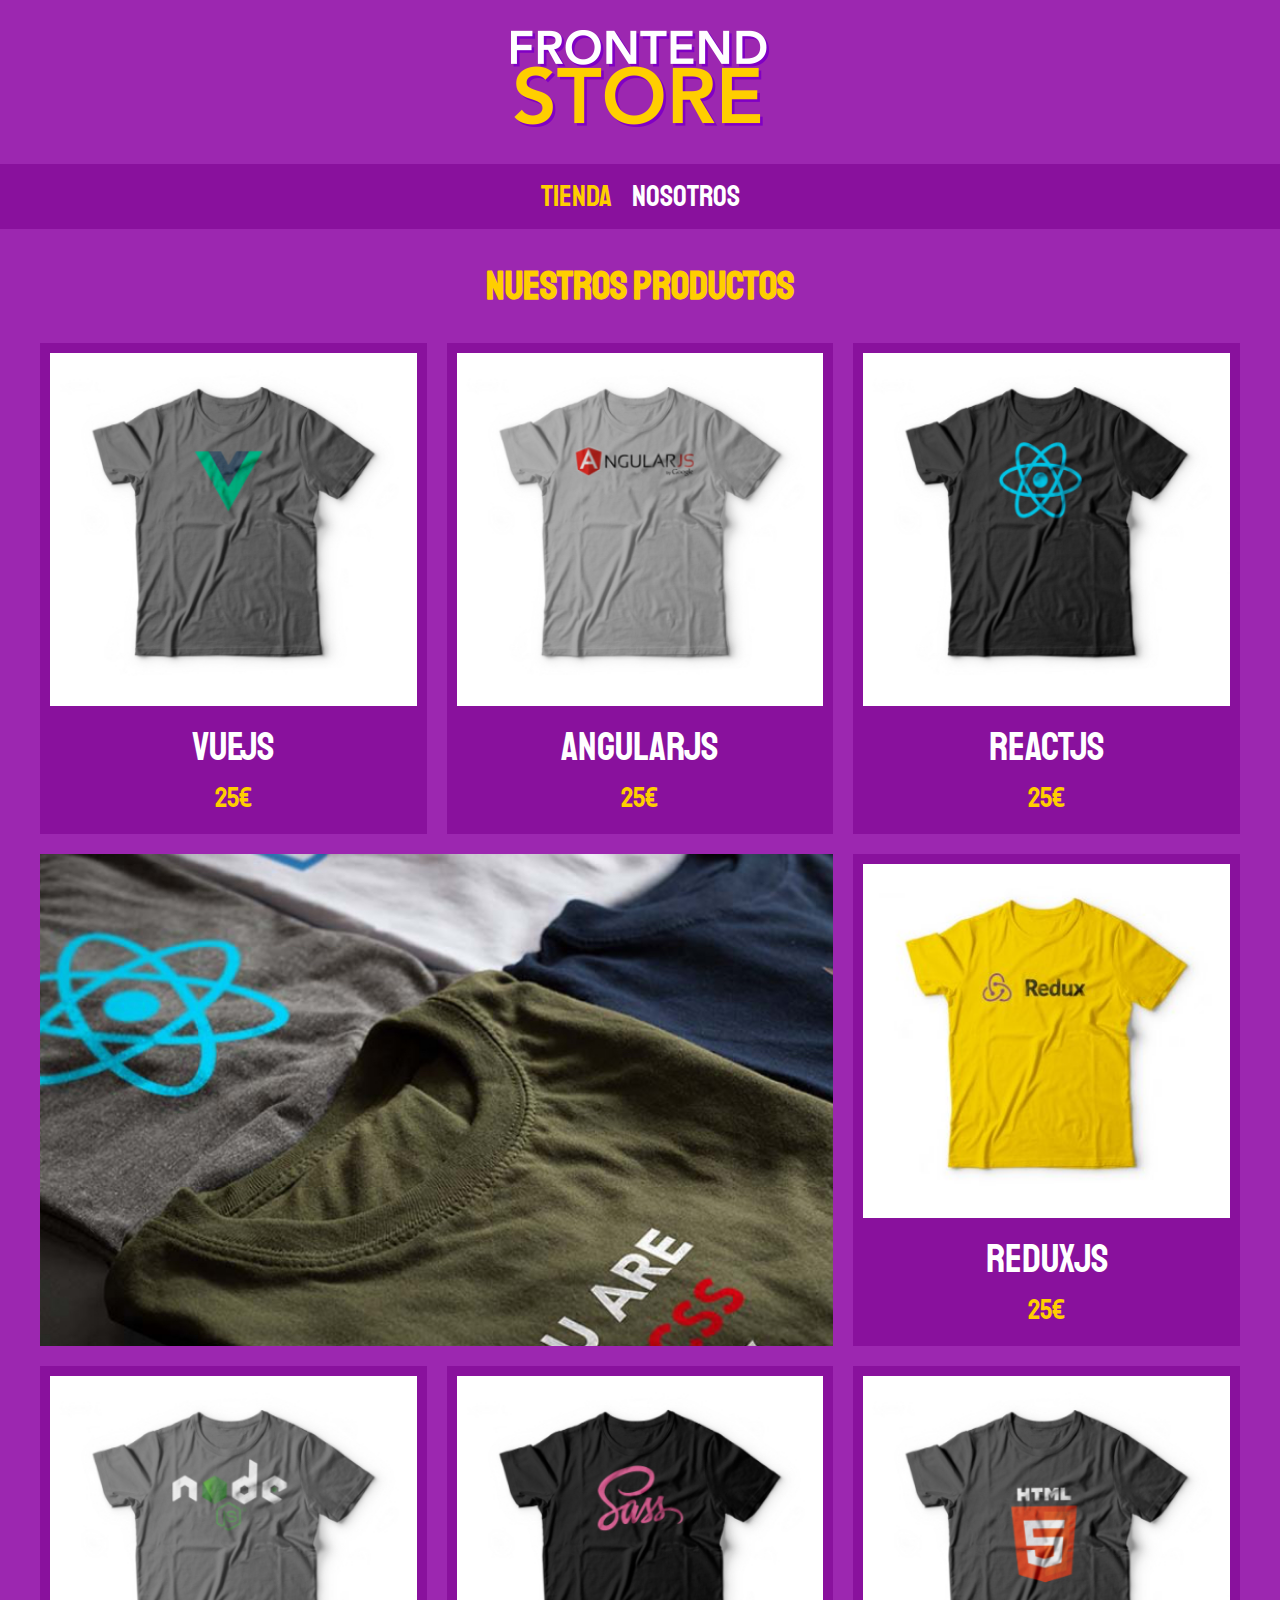
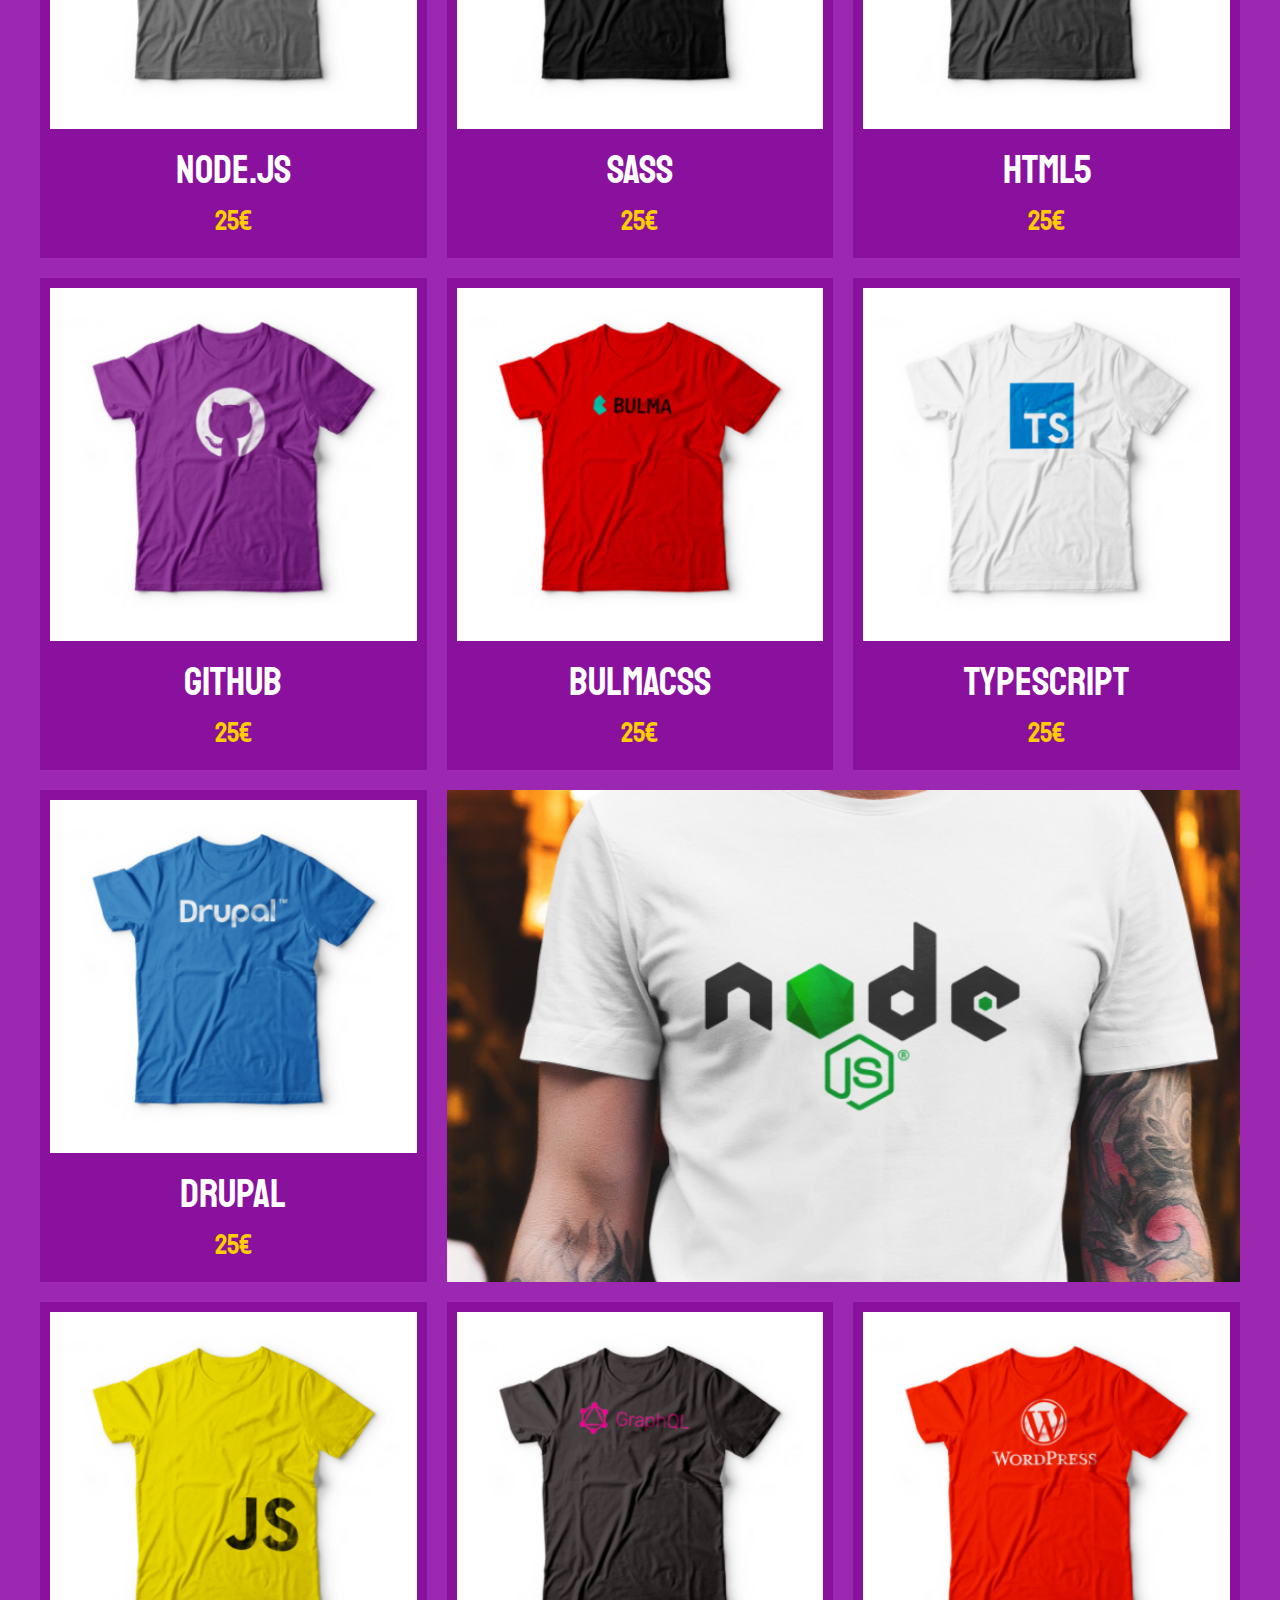
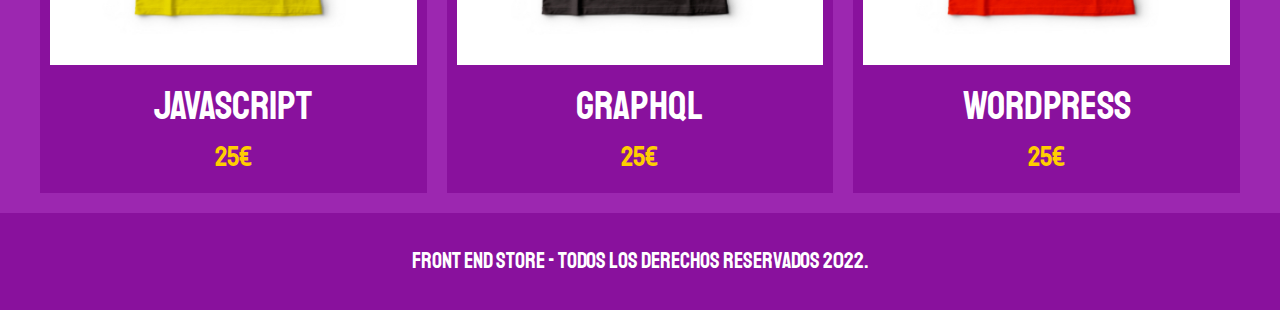
<file: FrontEndStore_inicio/index.html>
<!DOCTYPE html>
<html lang="en">

<head>
    <title> FrontEnd Store</title>
    <meta charset="UTF-8">
    <meta name="viewport" content="width=device-width, initial-scale=1">
    <link href="css/normalize.css" rel="stylesheet">
    <link rel="preconnect" href="https://fonts.googleapis.com">
    <link rel="preconnect" href="https://fonts.gstatic.com" crossorigin>
    <link href="https://fonts.googleapis.com/css2?family=Staatliches&display=swap" rel="stylesheet">
    <link href="css/style.css" rel="stylesheet">
</head>

<body>
    <header class="header">
         <a href="index.html">
            <img class="header__logo" src="img/logo.png" alt="logotipo">
         </a>
    </header>

    <nav class="navegacion">
        <a class="navegacion__enlace navegacion__enlace--activo" href="index.html" > Tienda </a>
        <a class="navegacion__enlace"  href="nosotros.html" > Nosotros </a>
    </nav>

    <main class="contenedor">
        <h1> Nuestros productos </h1>
        <div class="grid">
            <div class="producto">
                <a href="producto.html">
                    <img class="producto__imagen" src="img/1.jpg" alt="imagen camisa">
                    <div class="producto__informacion">
                        <p class="producto__nombre">VueJS</p>
                        <p class="producto__precio">25€</p>
                    </div>
                </a>
            </div> <!-- .producto -->
            <div class="producto">
                <a href="producto.html">
                    <img class="producto__imagen" src="img/2.jpg" alt="imagen camisa">
                    <div class="producto__informacion">
                        <p class="producto__nombre">AngularJS</p>
                        <p class="producto__precio">25€</p>
                    </div>
                </a>
            </div> <!-- .producto -->
            <div class="producto">
                <a href="producto.html">
                    <img class="producto__imagen" src="img/3.jpg" alt="imagen camisa">
                    <div class="producto__informacion">
                        <p class="producto__nombre">ReactJS</p>
                        <p class="producto__precio">25€</p>
                    </div>
                </a>
            </div> <!-- .producto -->
            <div class="producto">
                <a href="producto.html">
                    <img class="producto__imagen" src="img/4.jpg" alt="imagen camisa">
                    <div class="producto__informacion">
                        <p class="producto__nombre">ReduxJS</p>
                        <p class="producto__precio">25€</p>
                    </div>
                </a>
            </div> <!-- .producto -->
            <div class="producto">
                <a href="producto.html">
                    <img class="producto__imagen" src="img/5.jpg" alt="imagen camisa">
                    <div class="producto__informacion">
                        <p class="producto__nombre">Node.js</p>
                        <p class="producto__precio">25€</p>
                    </div>
                </a>
            </div> <!-- .producto -->
            <div class="producto">
                <a href="producto.html">
                    <img class="producto__imagen" src="img/6.jpg" alt="imagen camisa">
                    <div class="producto__informacion">
                        <p class="producto__nombre">SASS</p>
                        <p class="producto__precio">25€</p>
                    </div>
                </a>
            </div> <!-- .producto -->
            <div class="producto">
                <a href="producto.html">
                    <img class="producto__imagen" src="img/7.jpg" alt="imagen camisa">
                    <div class="producto__informacion">
                        <p class="producto__nombre">HTML5</p>
                        <p class="producto__precio">25€</p>
                    </div>
                </a>
            </div> <!-- .producto -->
            <div class="producto">
                <a href="producto.html">
                    <img class="producto__imagen" src="img/8.jpg" alt="imagen camisa">
                    <div class="producto__informacion">
                        <p class="producto__nombre">GitHub</p>
                        <p class="producto__precio">25€</p>
                    </div>
                </a>
            </div> <!-- .producto -->
            <div class="producto">
                <a href="producto.html">
                    <img class="producto__imagen" src="img/9.jpg" alt="imagen camisa">
                    <div class="producto__informacion">
                        <p class="producto__nombre">BulmaCSS</p>
                        <p class="producto__precio">25€</p>
                    </div>
                </a>
            </div> <!-- .producto -->
            <div class="producto">
                <a href="producto.html">
                    <img class="producto__imagen" src="img/10.jpg" alt="imagen camisa">
                    <div class="producto__informacion">
                        <p class="producto__nombre">TypeScript</p>
                        <p class="producto__precio">25€</p>
                    </div>
                </a>
            </div> <!-- .producto -->
            <div class="producto">
                <a href="producto.html">
                    <img class="producto__imagen" src="img/11.jpg" alt="imagen camisa">
                    <div class="producto__informacion">
                        <p class="producto__nombre">Drupal</p>
                        <p class="producto__precio">25€</p>
                    </div>
                </a>
            </div> <!-- .producto -->
            <div class="producto">
                <a href="producto.html">
                    <img class="producto__imagen" src="img/12.jpg" alt="imagen camisa">
                    <div class="producto__informacion">
                        <p class="producto__nombre">JavaScript</p>
                        <p class="producto__precio">25€</p>
                    </div>
                </a>
            </div> <!-- .producto -->
            <div class="producto">
                <a href="producto.html">
                    <img class="producto__imagen" src="img/13.jpg" alt="imagen camisa">
                    <div class="producto__informacion">
                        <p class="producto__nombre">GraphQL</p>
                        <p class="producto__precio">25€</p>
                    </div>
                </a>
            </div> <!-- .producto -->
            <div class="producto">
                <a href="producto.html">
                    <img class="producto__imagen" src="img/14.jpg" alt="imagen camisa">
                    <div class="producto__informacion">
                        <p class="producto__nombre">WordPress</p>
                        <p class="producto__precio">25€</p>
                    </div>
                </a>
            </div> <!-- .producto -->

            <div class="grafico grafico--camisas"></div>
            <div class="grafico grafico--node"></div>
        </div>

    </main>

    <footer class="footer">
        <p class="footer__texto"> Front End Store - Todos los derechos reservados 2022. </p>
    </footer>
</body>

</html>
</file>
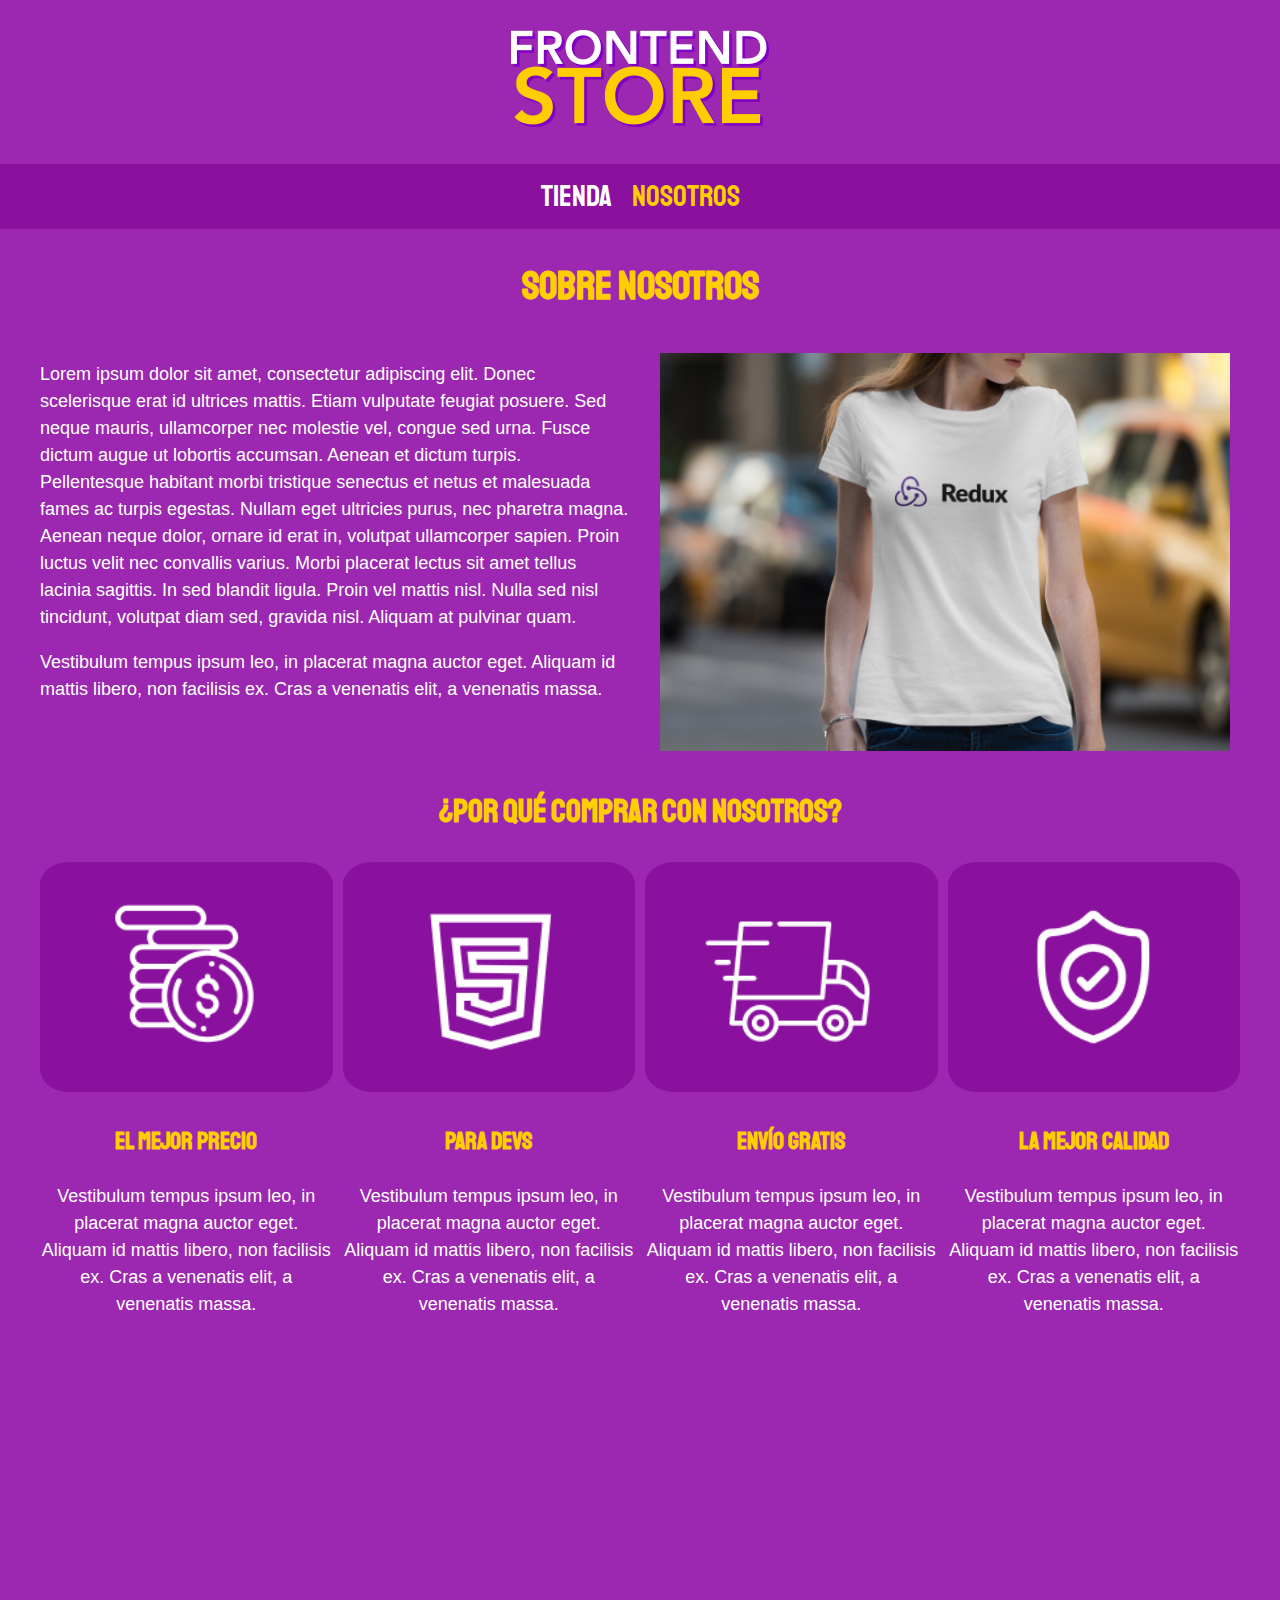
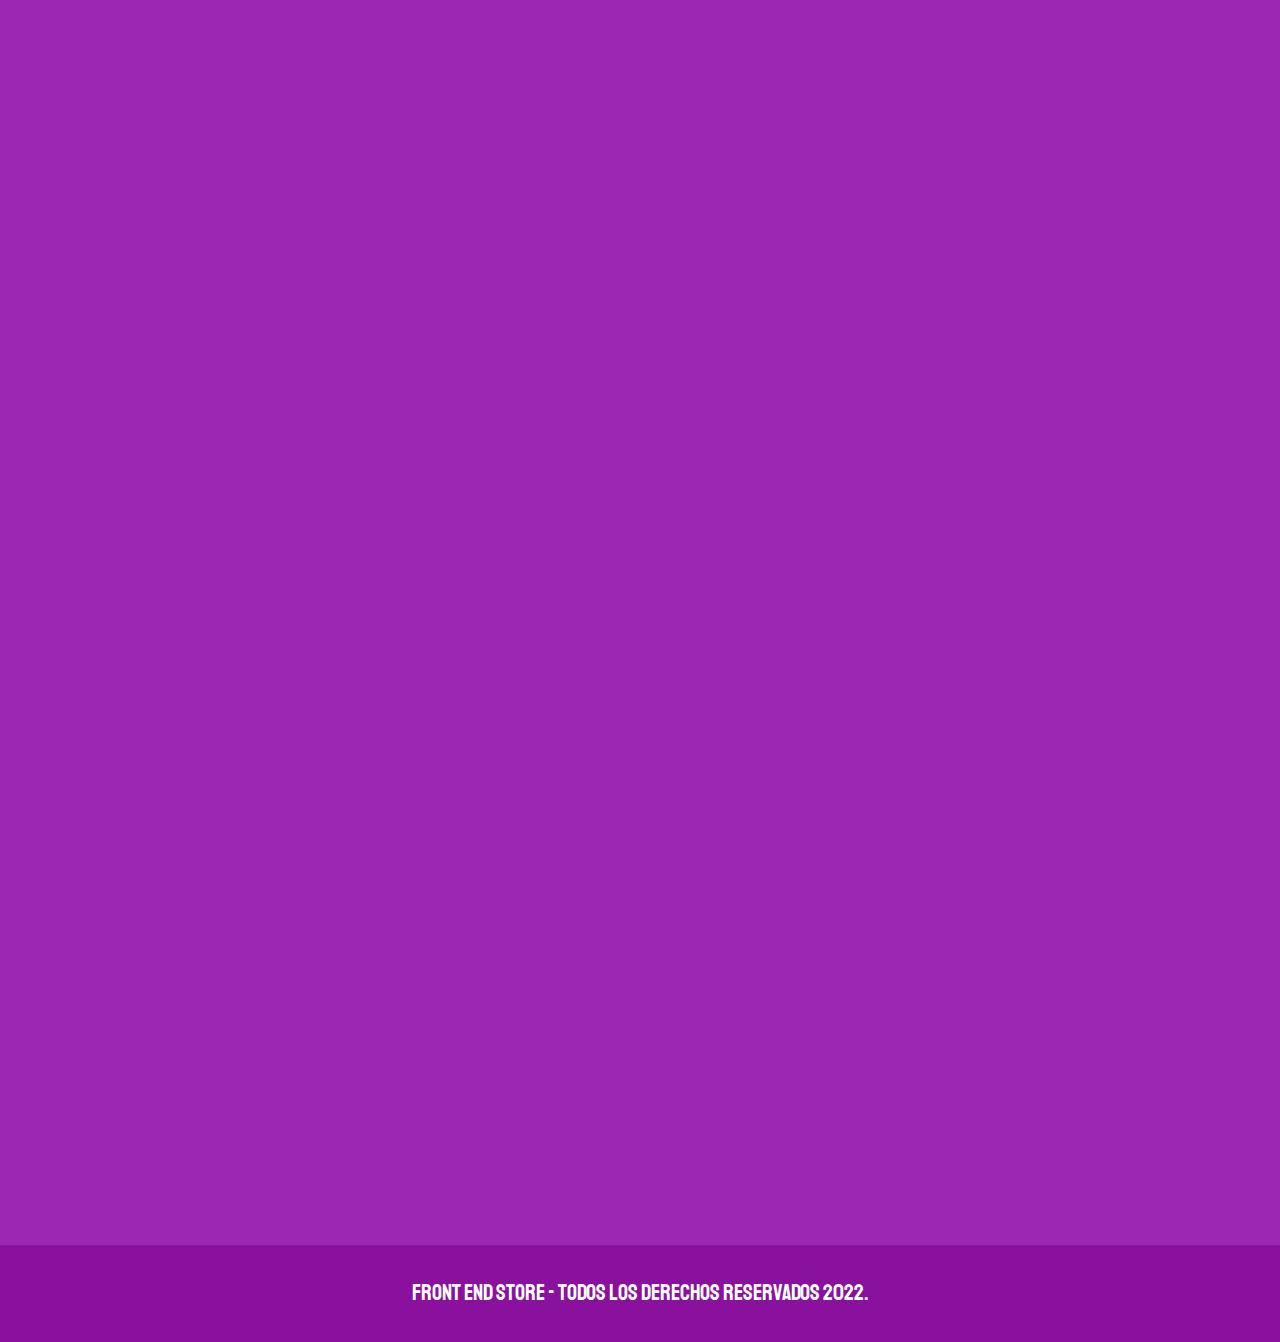
<file: FrontEndStore_inicio/nosotros.html>
<!DOCTYPE html>
<html lang="en">

<head>
    <title> FrontEnd Store</title>
    <meta charset="UTF-8">
    <meta name="viewport" content="width=device-width, initial-scale=1">
    <link href="css/normalize.css" rel="stylesheet">
    <link rel="preconnect" href="https://fonts.googleapis.com">
    <link rel="preconnect" href="https://fonts.gstatic.com" crossorigin>
    <link href="https://fonts.googleapis.com/css2?family=Staatliches&display=swap" rel="stylesheet">
    <link href="css/style.css" rel="stylesheet">
</head>

<body>
    <header class="header">
        <a href="index.html">
            <img class="header__logo" src="img/logo.png" alt="logotipo">
        </a>
    </header>

    <nav class="navegacion">
        <a class="navegacion__enlace" href="index.html"> Tienda </a>
        <a class="navegacion__enlace navegacion__enlace--activo" href="nosotros.html"> Nosotros </a>
    </nav>

    <main class="contenedor">
        <h1> Sobre nosotros </h1>
        <div class="nosotros">
            <div class="nosotros__contenido">
                <p>
                    Lorem ipsum dolor sit amet, consectetur adipiscing elit. Donec scelerisque erat id ultrices mattis.
                    Etiam vulputate feugiat posuere. Sed neque mauris, ullamcorper nec molestie vel, congue sed urna.
                    Fusce dictum augue ut lobortis accumsan. Aenean et dictum turpis. Pellentesque habitant morbi
                    tristique senectus et netus et malesuada fames ac turpis egestas. Nullam eget ultricies purus, nec
                    pharetra magna. Aenean neque dolor, ornare id erat in, volutpat ullamcorper sapien. Proin luctus
                    velit nec convallis varius. Morbi placerat lectus sit amet tellus lacinia sagittis. In sed blandit
                    ligula. Proin vel mattis nisl. Nulla sed nisl tincidunt, volutpat diam sed, gravida nisl. Aliquam at
                    pulvinar quam.
                </p>
                <p>
                    Vestibulum tempus ipsum leo, in placerat magna auctor eget. Aliquam id mattis libero, non facilisis
                    ex. Cras a venenatis elit, a venenatis massa.
                </p>
            </div>
            <div class="nosotros__imagen">
                <img src="img/nosotros.jpg">
            </div>
        </div>
    </main>

    <section class="contenedor comprar">
        <h2 class="comprar_titulo">¿Por qué comprar con nosotros?</h2>
        <div class="bloques">
            <div class="bloque">
                <img class="bloque__imagen" src="img/icono_1.png" alt="porque comprar">
                <h3 class="bloque_titulo"> El mejor precio</h3>
                <p>
                    Vestibulum tempus ipsum leo, in placerat magna auctor eget. Aliquam id mattis libero, non facilisis
                    ex. Cras a venenatis elit, a venenatis massa.
                </p>
            </div>
            <!--Bloque-->
            <div class="bloque">
                <img class="bloque__imagen" src="img/icono_2.png" alt="porque comprar">
                <h3 class="bloque_titulo"> Para Devs</h3>
                <p>
                    Vestibulum tempus ipsum leo, in placerat magna auctor eget. Aliquam id mattis libero, non facilisis
                    ex. Cras a venenatis elit, a venenatis massa.
                </p>
            </div>
            <!--Bloque-->
            <div class="bloque">
                <img class="bloque__imagen" src="img/icono_3.png" alt="porque comprar">
                <h3 class="bloque_titulo"> Envío gratis</h3>
                <p>
                    Vestibulum tempus ipsum leo, in placerat magna auctor eget. Aliquam id mattis libero, non facilisis
                    ex. Cras a venenatis elit, a venenatis massa.
                </p>
            </div>
            <!--Bloque-->
            <div class="bloque">
                <img class="bloque__imagen" src="img/icono_4.png" alt="porque comprar">
                <h3 class="bloque_titulo"> La mejor calidad</h3>
                <p>
                    Vestibulum tempus ipsum leo, in placerat magna auctor eget. Aliquam id mattis libero, non facilisis
                    ex. Cras a venenatis elit, a venenatis massa.
                </p>
            </div>
            <!--Bloque-->
        </div>
        <!--Bloques-->
    </section>

    <footer class="footer">
        <p class="footer__texto"> Front End Store - Todos los derechos reservados 2022. </p>
    </footer>
</body>

</html>
</file>
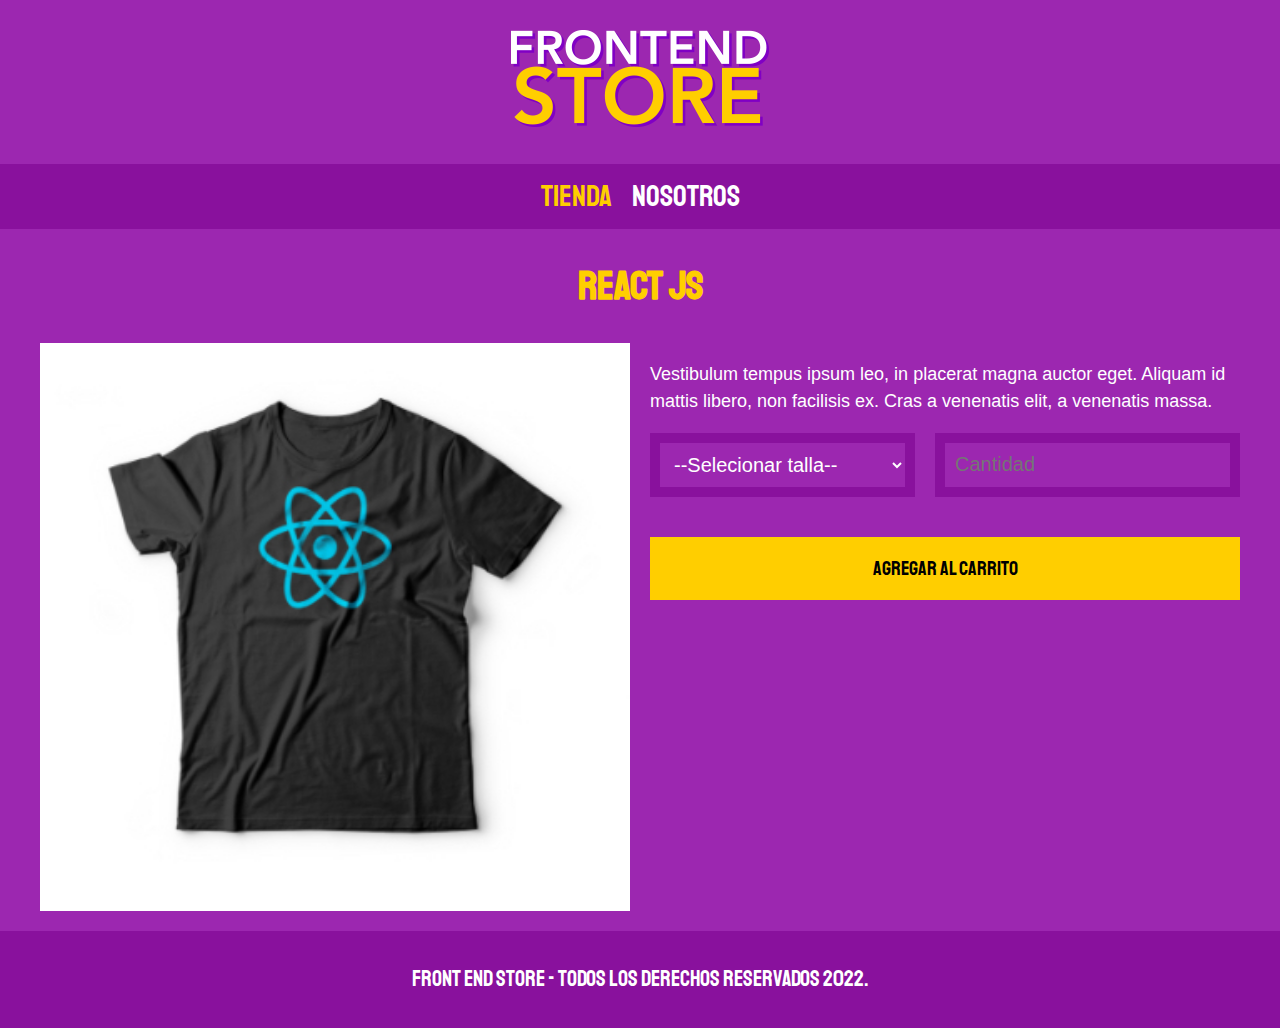
<file: FrontEndStore_inicio/producto.html>
<!DOCTYPE html>
<html lang="en">

<head>
    <title> FrontEnd Store</title>
    <meta charset="UTF-8">
    <meta name="viewport" content="width=device-width, initial-scale=1">
    <link href="css/normalize.css" rel="stylesheet">
    <link rel="preconnect" href="https://fonts.googleapis.com">
    <link rel="preconnect" href="https://fonts.gstatic.com" crossorigin>
    <link href="https://fonts.googleapis.com/css2?family=Staatliches&display=swap" rel="stylesheet">
    <link href="css/style.css" rel="stylesheet">
</head>

<body>
    <header class="header">
         <a href="index.html">
            <img class="header__logo" src="img/logo.png" alt="logotipo">
         </a>
    </header>

    <nav class="navegacion">
        <a class="navegacion__enlace navegacion__enlace--activo" href="index.html" > Tienda </a>
        <a class="navegacion__enlace"  href="nosotros.html" > Nosotros </a>
    </nav>

    <main class="contenedor">
        <h1> React JS </h1>

        <div class="camisa">
            <img class="camisa__imagen" src="img/3.jpg" alt="Imagen del producto">

            <div class="camisa__contenido">
                <p>
                    Vestibulum tempus ipsum leo, in placerat magna auctor eget. Aliquam id mattis libero, non facilisis
                    ex. Cras a venenatis elit, a venenatis massa.
                </p>

                <form class="formulario">
                    <select class="formulario__campo">
                        <option disabled selected> --Selecionar talla-- </option>
                        <option> S </option>
                        <option> M </option>
                        <option> L </option>
                        <option> XL</option>
                    </select>

                    <input class="formulario__campo" type= number placeholder="Cantidad" min="1">
                    <input class="formulario__submit" type="submit" value="Agregar al carrito">
                    
                </form>
            </div>

        </div>

    </main>

    <footer class="footer">
        <p class="footer__texto"> Front End Store - Todos los derechos reservados 2022. </p>
    </footer>
</body>

</html>
</file>
<file: FrontEndStore_inicio/css/style.css>
:root {
    --primario: #9C27B0;
    --primarioOscuro: #89119D;
    --secundario: #ffce00;
    --secundarioOscuro: rgb(233, 187, 2);
    --blanco: #fff;
    --negro: #000;

    --fuentePrincipal: 'Staatliches', cursive;
}

/** HACK BOX **/
html {
    font-size: 62.5%;
    box-sizing: border-box;
    scroll-snap-type: y mandatory;
  }

/** GLOBALES **/

body{
    background-color: var(--primario);
    font-size: 1.6rem;
    line-height: 1.5;
}

p {
    font-size: 1.8rem;
    font-family: Arial, Helvetica, sans-serif;
    color: var(--blanco)
}

a {
    text-decoration: none;
}

img {
    width: 100%;
}

.contenedor {
    max-width: 120rem;
    margin: 0 auto;

}

h1, h2, h3 {
    text-align: center;
    color: var(--secundario);
    font-family: var(--fuentePrincipal);
}

h1 { 
    font-size: 4rem;
}

h2 {
    font-size: 3.2rem;
}

h3 {
    font-size: 2.4rem;
}

/** HEADER **/

.header {
    display: flex;
    justify-content: center;
}

.header__logo {
    margin: 3rem 0;
}

/** FOOTER **/
.footer {
    background-color: var(--primarioOscuro);
    padding: 1rem 0;
    margin-top: 2rem;
  
}

.footer__texto {
    text-align: center;
    font-family: var(--fuentePrincipal);
    font-size: 2.2rem;
}

/** NAVEGACION **/
.navegacion {
    background-color: var(--primarioOscuro);
    padding: 1rem 0;
    display: flex;
    justify-content: center;
   /*  gap: 2rem; Forma nueva de separación*/
}

.navegacion__enlace {
    font-family: var(--fuentePrincipal);
    color: var(--blanco);
    font-size: 3rem;
    margin-right: 2rem;
}

.navegacion__enlace:last-of-type{
    margin-right: 0;
}

.navegacion__enlace:hover, .navegacion__enlace--activo {
    color: var(--secundario);
}

/** GRID **/

.grid{
    display: grid;
    grid-template-columns: repeat(2, 1fr);
    gap: 2rem;
}

@media (min-width: 760px) {
    .grid {
        grid-template-columns: repeat(3, 1fr);
    }
}

/** PRODUCTOS */
.producto {
    background-color: var(--primarioOscuro);
    padding: 1rem;
}

.producto__nombre {
    font-size: 4rem;
}

.producto__precio {
    font-size: 2.8rem;
    color: var(--secundario);
}

.producto__nombre, .producto__precio {
    font-family: var(--fuentePrincipal);
    margin: 1rem 0;
    text-align: center;
    line-height: 1.2;
}

/** GRAFICOS **/

.grafico {
    min-height: 30rem;
    background-repeat: no-repeat;
    background-size: cover;
    grid-column: 1/3;
}

.grafico--camisas {
    grid-row: 2/3;
    background-image: url(../img/grafico1.jpg);
}

.grafico--node {
    background-image: url(../img/grafico2.jpg);
    grid-row: 8/9;
}

@media (min-width: 760px) {
    .grafico--node {
        grid-row: 5/6;
        grid-column: 2/4;
    }
      
}

/** NOSOTROS **/
.nosotros {
    display: grid;
    grid-template-rows: repeat(2, auto);
}
@media (min-width: 768px) {
    .nosotros {
        grid-template-columns: repeat(2, 1fr);
        column-gap: 2rem;
    }
}

.nosotros__imagen {
    grid-row: 1 / 2;
    display: flex;
    justify-content: center;
    padding: 1rem;
    align-items: center;
} 

@media (min-width: 768px) {
    .nosotros__imagen {
        grid-column: 2/3;
    }
     
}

/** Bloques **/
.bloques {
    display: grid;
    grid-template-columns: repeat(2, 1fr);
    gap: 2rem;
    margin-bottom: 1rem;
}

@media (min-width: 768px) {
    .bloques {
        grid-template-rows: repeat(4, 1fr);
        margin-bottom: 1rem;
    }
}

.bloque {
    margin-bottom: 1rem;
    text-align: center;
  
}

.bloque__titulo {
    margin: 0;
}

.bloque__imagen {
    background-color: var(--primarioOscuro);
    border-radius: 10%;
}

@media (min-width: 768px) {
    .bloques {
        grid-template-columns: repeat(4, 1fr);
        gap: 1rem;
    
    }
    
}

/** PAGINA DEL PRODUCTO **/

@media (min-width: 768px) {
    .camisa {
        display: grid;
        grid-template-columns: repeat(2, 1fr);
        column-gap: 2rem;
    }
     
}

.formulario {
    display: grid;
    grid-template-columns: repeat(2, 1fr);
    gap: 2rem;
}

.formulario__campo {
    border: 1rem solid var(--primarioOscuro);
    background-color: var(--primario);
    color: var(--blanco);
    font-family: Arial, Helvetica, sans-serif;
    font-size: 2rem;
    padding: 1rem;

}

.formulario__submit {
    background-color: var(--secundario);
    font-family: var(--fuentePrincipal);
    font-size: 2rem;
    width: 100%;
    border: none;
    padding: 2rem;
    transition: background-color .3s ease;
    margin-top: 2rem;
    grid-column: 1/3;
    text-align: center;
}

.formulario__submit:hover {
    cursor: hover;
    background-color: var(--secundarioOscuro);
}
</file>
